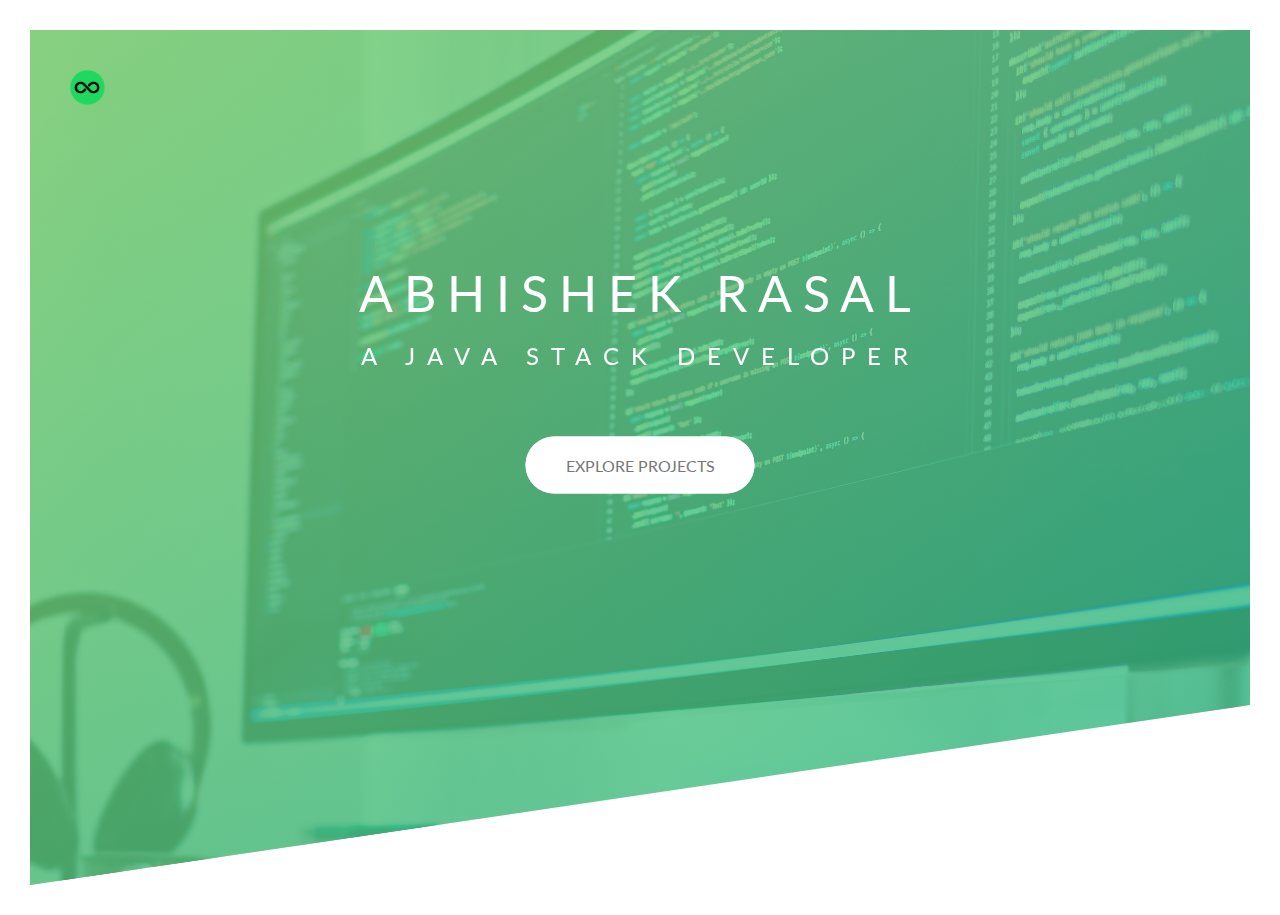
<file: index.html>
<!DOCTYPE html>
<html lang="en">
<head>
  <meta charset="UTF-8">
  <meta http-equiv="X-UA-Compatible" content="IE=edge">
  <meta name="viewport" content="width=device-width, initial-scale=1.0">

<link rel="stylesheet" href="./css/styles.css">

  <link href="https://fonts.googleapis.com/css2?family=Lato:wght@100;300;400;700;900&display=swap" rel="stylesheet">


  <title>Abhishek Rasal | Personal Site</title>

</head>
<body>
  <header class="header">

    <div class="logo-box">
      <img src="./img/logo.png" alt="Logo" class="logo">
    </div>

<div class="text-box">
  <h1 class="heading-primary">
    <span class="heading-primary-main">Abhishek Rasal</span>
    <span class="heading-primary-sub">A Java Stack Developer</span>
  </h1>

  <a href="#" class="btn btn-white btn-animated">Explore Projects</a>
</div>
  
  </header>
</body>
</html>
</file>
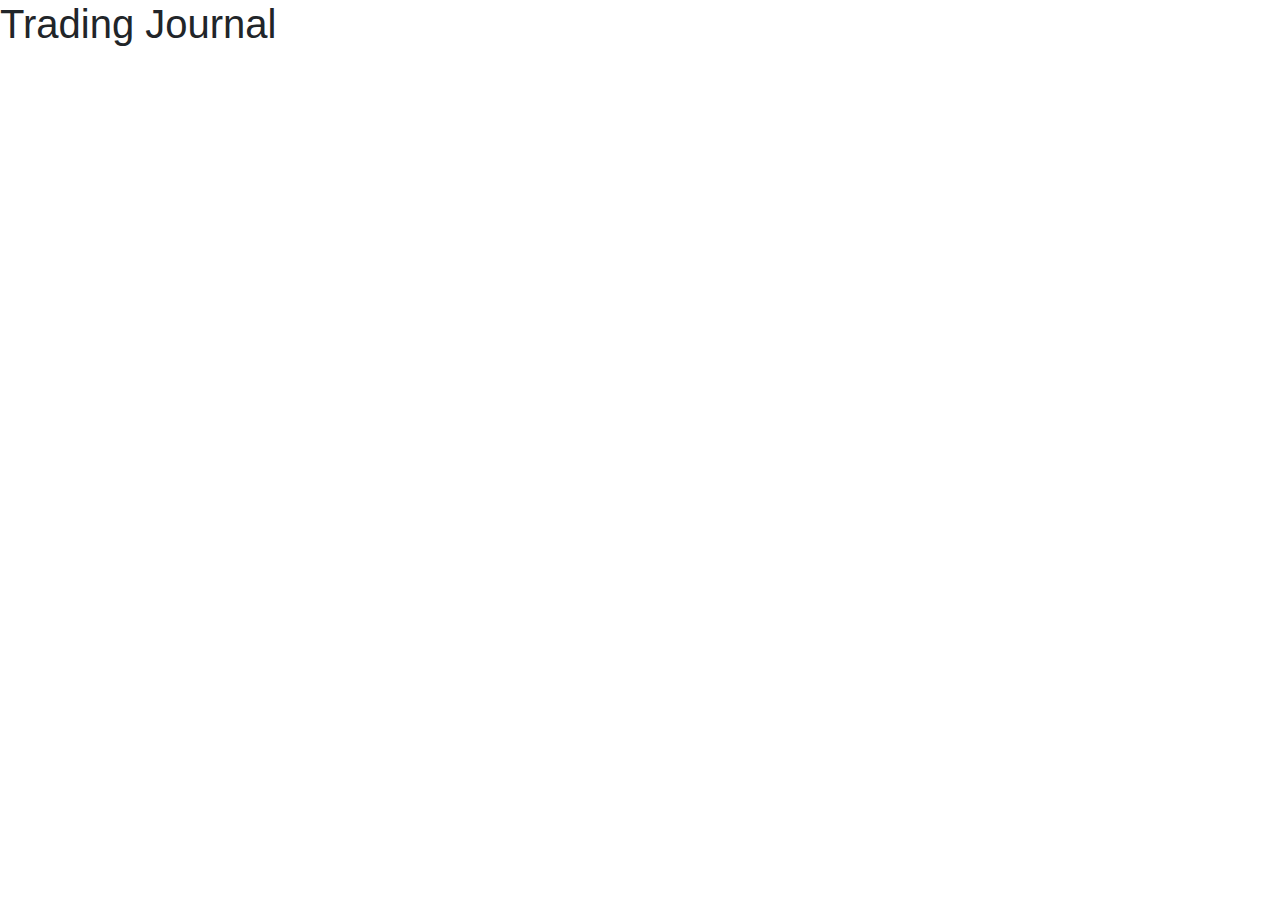
<file: trading.html>
<!doctype html>
<html lang="en">
  <head>
    <!-- Required meta tags -->
    <meta charset="utf-8">
    <meta name="viewport" content="width=device-width, initial-scale=1, shrink-to-fit=no">

    <!-- Bootstrap CSS -->
    <link rel="stylesheet" href="https://cdn.jsdelivr.net/npm/bootstrap@4.3.1/dist/css/bootstrap.min.css" integrity="sha384-ggOyR0iXCbMQv3Xipma34MD+dH/1fQ784/j6cY/iJTQUOhcWr7x9JvoRxT2MZw1T" crossorigin="anonymous">
    
    <link rel="icon" href="trading-favicon.png">

    <title>Abhishek Rasal | Trading</title>
  </head>
  <body>
    <h1>Trading Journal</h1>

    <!-- Optional JavaScript -->
    <!-- jQuery first, then Popper.js, then Bootstrap JS -->
    <script src="https://code.jquery.com/jquery-3.3.1.slim.min.js" integrity="sha384-q8i/X+965DzO0rT7abK41JStQIAqVgRVzpbzo5smXKp4YfRvH+8abtTE1Pi6jizo" crossorigin="anonymous"></script>
    <script src="https://cdn.jsdelivr.net/npm/popper.js@1.14.7/dist/umd/popper.min.js" integrity="sha384-UO2eT0CpHqdSJQ6hJty5KVphtPhzWj9WO1clHTMGa3JDZwrnQq4sF86dIHNDz0W1" crossorigin="anonymous"></script>
    <script src="https://cdn.jsdelivr.net/npm/bootstrap@4.3.1/dist/js/bootstrap.min.js" integrity="sha384-JjSmVgyd0p3pXB1rRibZUAYoIIy6OrQ6VrjIEaFf/nJGzIxFDsf4x0xIM+B07jRM" crossorigin="anonymous"></script>
  </body>
</html>
</file>
<file: css/styles.css>
/*

Light Green : #7ed56f;
Medium Green : #55c57a;
Dark Green : #28b485;

*/

*{
    margin: 0;
    padding: 0;
    box-sizing: border-box;
}

body{
    font-family: "Lato", sans-serif;
    font-weight: 400;
    font-size: 16px;
    line-height: 1.7;
    color: #777;
    padding: 30px;
 
}

.header{
    height: 95vh;
    background-image:linear-gradient(to right bottom, rgba(126, 213, 111, 0.80),
     rgba(40, 180, 133, 0.80)),
      url(../img/devdesk-high.jpg);
    background-size: cover;
    background-position: center;
    position: relative;

    clip-path: polygon(0 0, 100% 0, 100% 75vh, 0 100%);
}
.logo-box{
    position: absolute;
    top: 40px;
    left: 40px;
}

.logo{
    height: 35px;
}


.text-box{
    position: absolute;
    top: 40%;
    left: 50%; 
    transform: translate(-50%, -50%);

    text-align: center;
}

.heading-primary{
    color: #fff;
    text-transform: uppercase;

    backface-visibility: hidden;
    margin-bottom: 60px;
}

.heading-primary-main{
    display: block;
    font-size: 50px;
    font-weight: 400;
    letter-spacing: 11px;

    animation: moveInLeft 1s ease-out;

    /*
      animation-delay: 3s;  
      animation-iteration-count: 3;
    */
}

.heading-primary-sub{
    display: block;
    font-size: 24px;
    font-weight: 400;
    letter-spacing: 12px;

    animation: moveInRight 1s ease-out;
}

@keyframes moveInLeft {
    0%{
        opacity: 0;
        transform: translateX(-100px);
    }

    80%{
        transform: translateX(10px);
    }

    100%{
        opacity: 1;
        transform: translate(0);
    }
}

@keyframes moveInRight {
    0%{
        opacity: 0;
        transform: translateX(100px);
    }

    80%{
        transform: translateX(-10px);
    }

    100%{
        opacity: 1;
        transform: translate(0);
    }
}

@keyframes moveInBottom {
    0%{
        opacity: 0;
        transform: translateY(30px);
    }

    100%{
        opacity: 1;
        transform: translate(0);
    }
}

.btn:link,
.btn:visited {
text-transform: uppercase;
text-decoration: none;
padding: 15px 40px;
display: inline-block;
border-radius: 100px;
transition: all .2s;
position: relative;
}
.btn:hover{
    transform: translateY(-3px);
    box-shadow: 0 10px 20px rgba(0, 0, 0, .2);
}
.btn:active{
    transform: translateY(-1px);
    box-shadow: 0 5px 10px rgba(0, 0, 0, .2);
}

.btn-white{
    background-color: #fff;
    color: #777;
}

.btn::after{
    content: "";
    display: inline-block;
    height: 100%;
    width: 100%;
    border-radius: 100px;
    position: absolute;
    top: 0px;
    left: 0px;
    z-index: -1;
    transition: all .4s;
}

.btn-white::after{
    background-color: #fff;
    
}

.btn:hover::after{
    transform: scaleX(1.4) scaleY(1.6);
    opacity: 0;
}

.btn-animated{
    animation: moveInBottom .5s ease-out .75s;
    animation-fill-mode: backwards;
}
</file>
